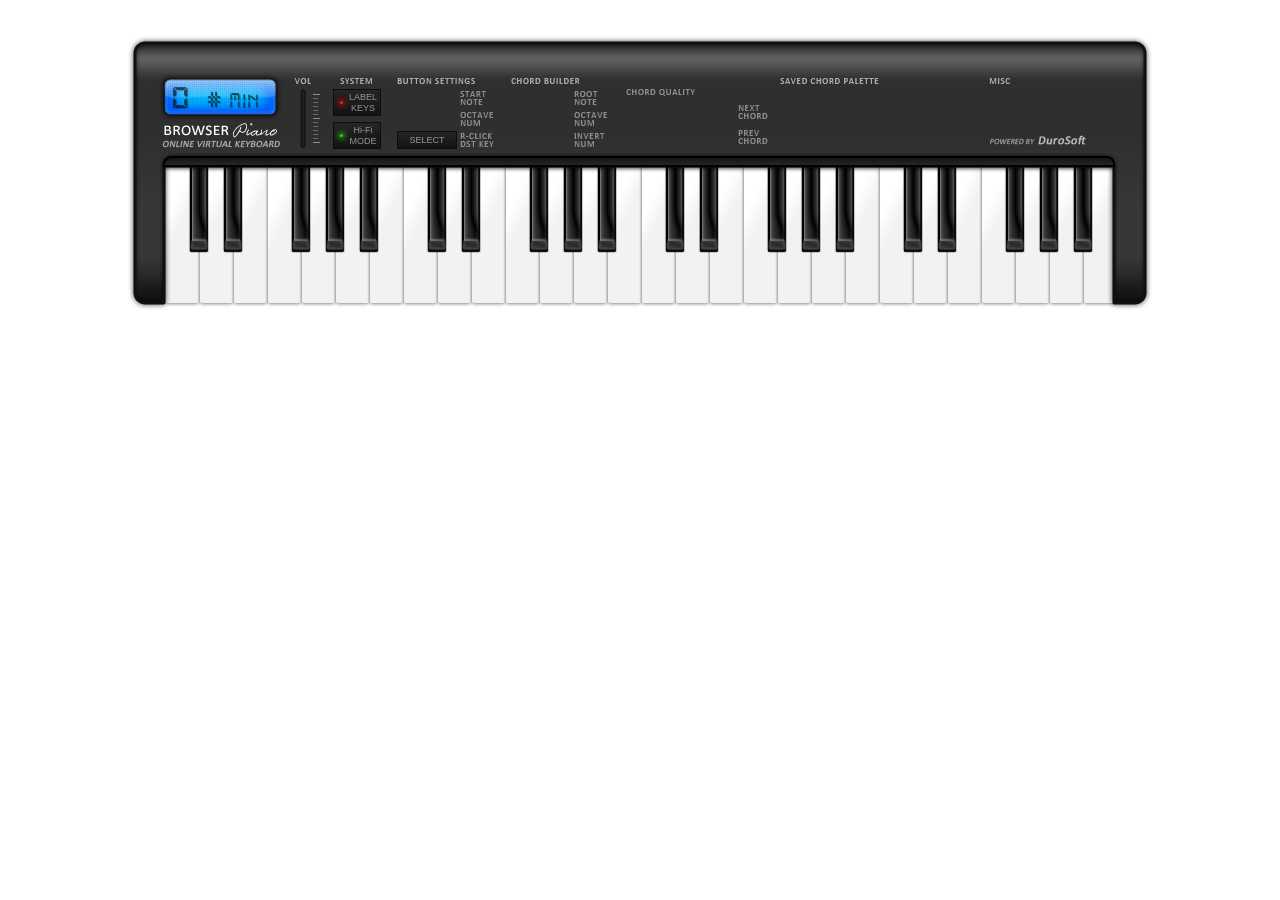
<file: index.htm>
<!doctype html>
<html>
	<head>
		<meta charset="UTF-8">
		<title>Browser Piano - Online Virtual Piano & Composition Tool</title>
		<link rel="shortcut icon" type="image/x-icon" href="browser_piano_favicon.ico">
		<script src="scripts/base.js"></script>
		<script src="scripts/advanced.js"></script>
		<link rel="stylesheet" type="text/css" href="style/style.css" />
	</head>
	<body onload="init(true);">
		<br><br>
		<canvas id="keyboard_canvas" width="1024" height="274" unselectable="on" oncontextmenu="return false;" style="-moz-user-select: none; -webkit-user-select: none; user-select: none; display:none">canvas not supported</canvas><br>
		<div id="loading" style="position:absolute; z-index:20; width:100%; height:100%; overflow:hidden; text-align:center; vertical-align:middle; top:0px; font:7px Verdana; padding-top:125px">
			Loading: <span id="loading_status"></span><br>
			<img src="images/loading.gif">
			<br><br><br>
		</div>
	</body>
</html>
</file>
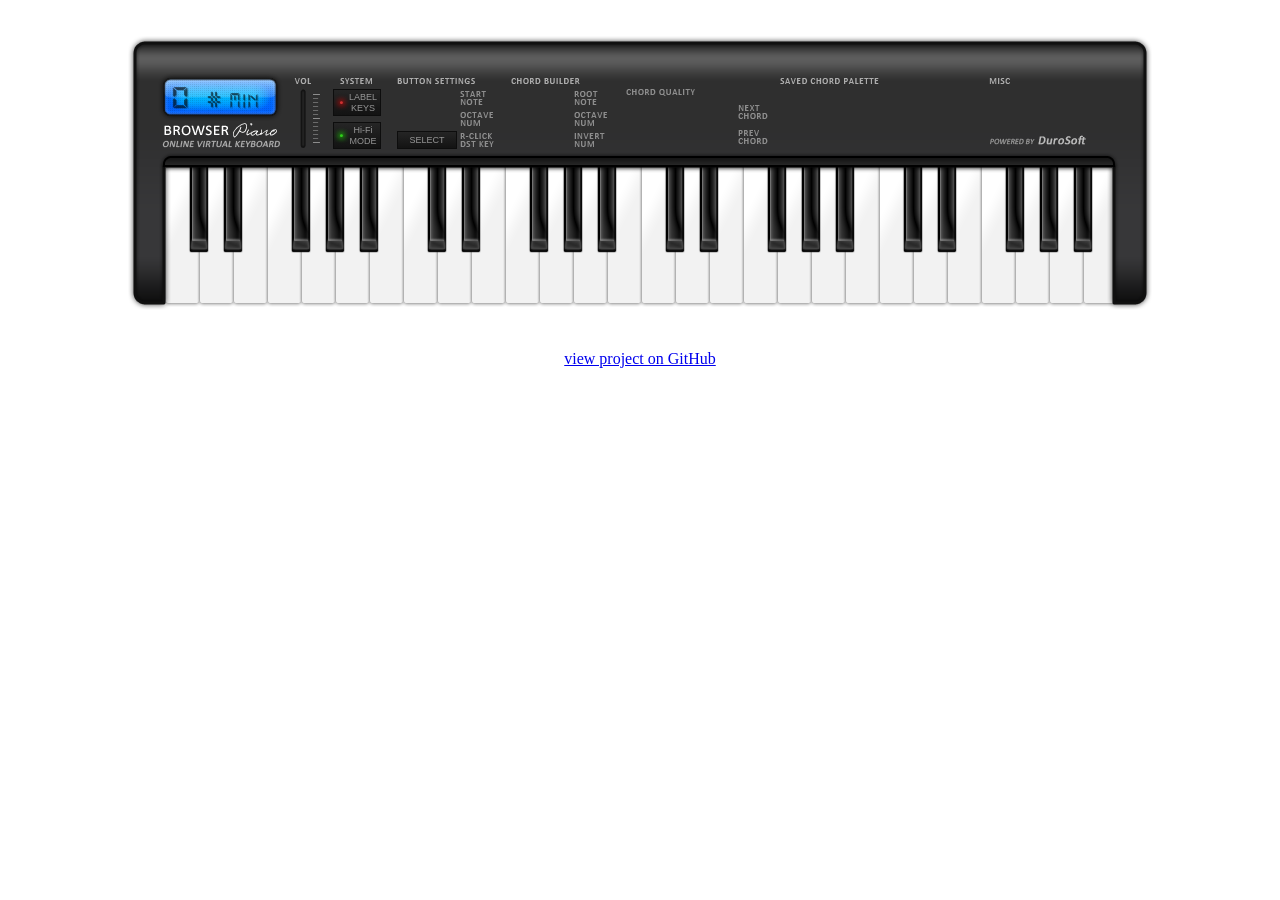
<file: index.html>
<!doctype html>
<html>
	<head>
		<meta charset="UTF-8">
		<title>Browser Piano - Online Virtual Piano & Composition Tool</title>
		<link rel="shortcut icon" type="image/x-icon" href="browser_piano_favicon.ico">
		<script src="scripts/base.js"></script>
		<script src="scripts/advanced.js"></script>
		<link rel="stylesheet" type="text/css" href="style/style.css" />
	</head>
	<body onload="init(true);">
		<br><br>
		<canvas id="keyboard_canvas" width="1024" height="274" unselectable="on" oncontextmenu="return false;" style="-moz-user-select: none; -webkit-user-select: none; user-select: none; display:none">canvas not supported</canvas><br>
		<div id="loading" style="position:absolute; z-index:20; width:100%; height:100%; overflow:hidden; text-align:center; vertical-align:middle; top:0px; font:7px Tahoma; padding-top:125px">
			Loading: <span id="loading_status"></span><br>
			<img src="images/loading.gif">
			<br><br><br>
		</div>
                <center><br><br><a href="https://github.com/samkelly/browser_piano">view project on GitHub</a></center>
	</body>
</html>
</file>
<file: style/style.css>
@font-face
{
	font-family: 'DS-DigitalNormal';
	src: url('../fonts/DS-DigitalNormal/ds-digital-webfont.eot');
	src: url('../fonts/DS-DigitalNormal/ds-digital-webfont.eot?#iefix') format('embedded-opentype'),
			 url('../fonts/DS-DigitalNormal/ds-digital-webfont.woff') format('woff'),
			 url('../fonts/DS-DigitalNormal/ds-digital-webfont.ttf') format('truetype'),
			 url('../fonts/DS-DigitalNormal/ds-digital-webfont.svg#DS-DigitalNormal') format('svg');
	font-weight: normal;
	font-style: normal;
}

@font-face
{
	font-family: 'DS-DigitalBold';
	src: url('../fonts/DS-DigitalBold/ds-digital-bold-webfont.eot');
	src: url('../fonts/DS-DigitalBold/ds-digital-bold-webfont.eot?#iefix') format('embedded-opentype'),
			 url('../fonts/DS-DigitalBold/ds-digital-bold-webfont.woff') format('woff'),
			 url('../fonts/DS-DigitalBold/ds-digital-bold-webfont.ttf') format('truetype'),
			 url('../fonts/DS-DigitalBold/ds-digital-bold-webfont.svg#DS-DigitalBold') format('svg');
	font-weight: normal;
	font-style: normal;
}

/*
@font-face
{
	font-family: 'Calibri';
	src: url('../fonts/cal/cal.ttf') format('truetype'),
			 url('../fonts/cal/cal.otf'),
			 url('../fonts/cal/cal.svg') format('svg');
}*/

body
{
	text-align:center;
	margin:0 0 0 0;
}
</file>
